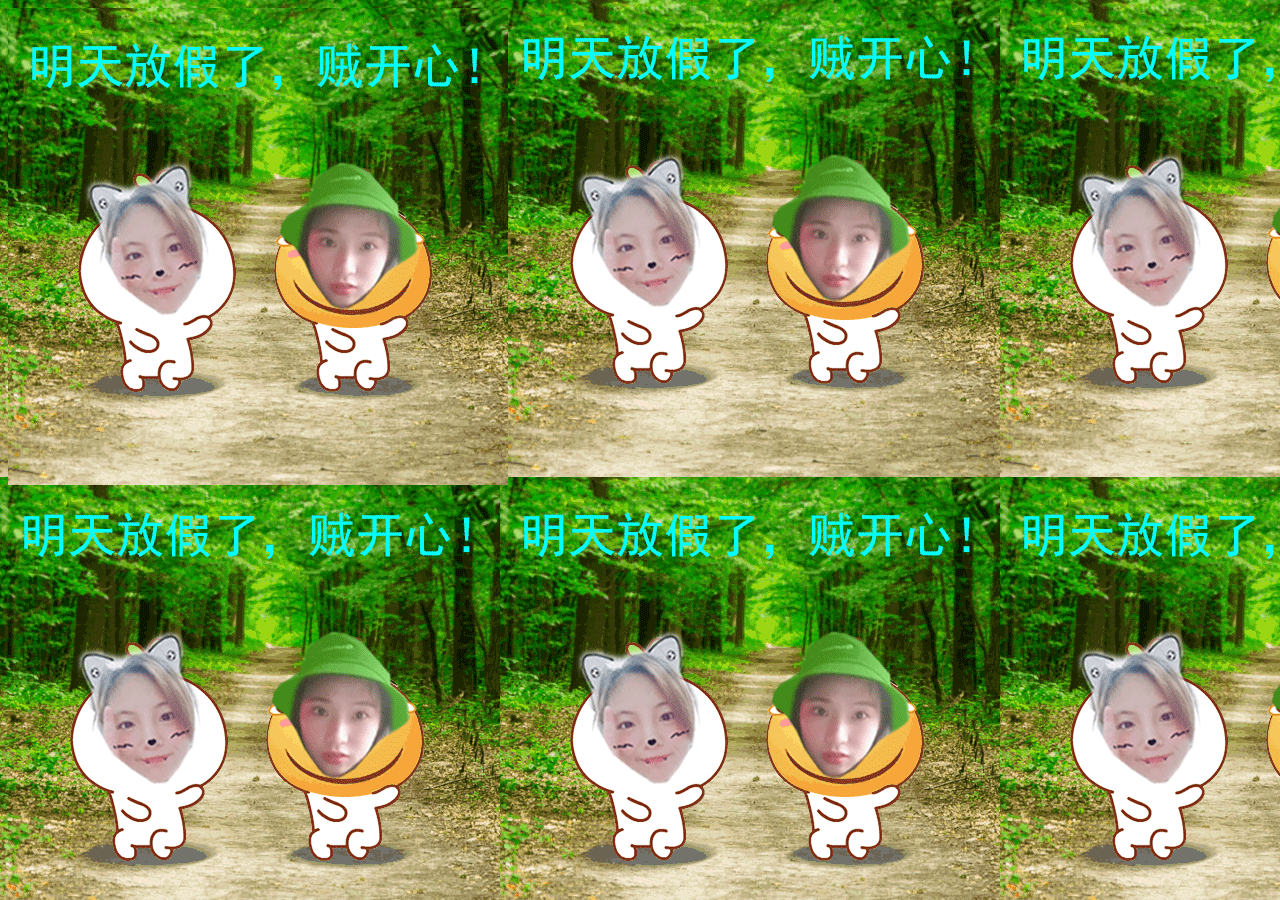
<file: 路径问题/index.html>
<!DOCTYPE html>
<html lang="en">
<head>
    <meta charset="UTF-8">
    <meta name="viewport" content="width=device-width, initial-scale=1.0">
    <meta http-equiv="X-UA-Compatible" content="ie=edge">
    <title>Document</title>
    <link rel="stylesheet" href="./css/index.css">
</head>
<body>
    <script src="js/index.js"></script>
</body>
</html>
</file>
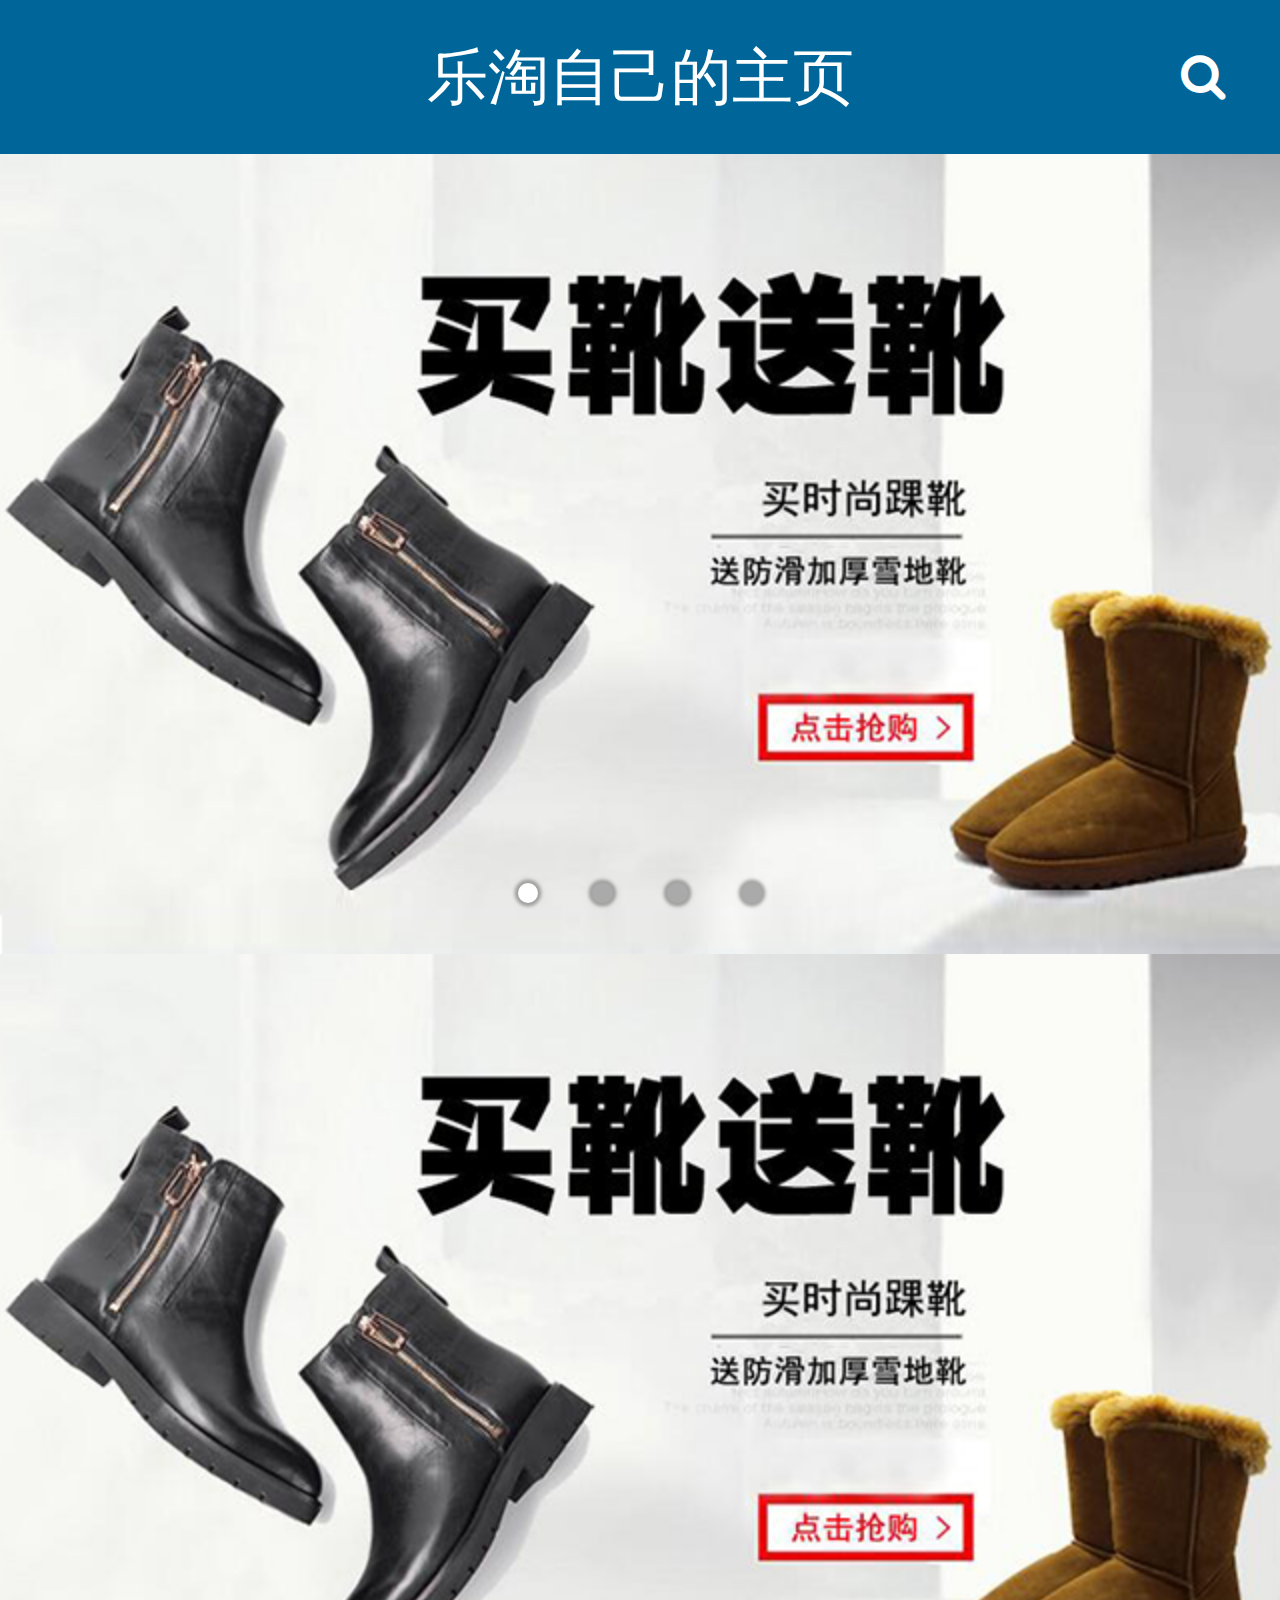
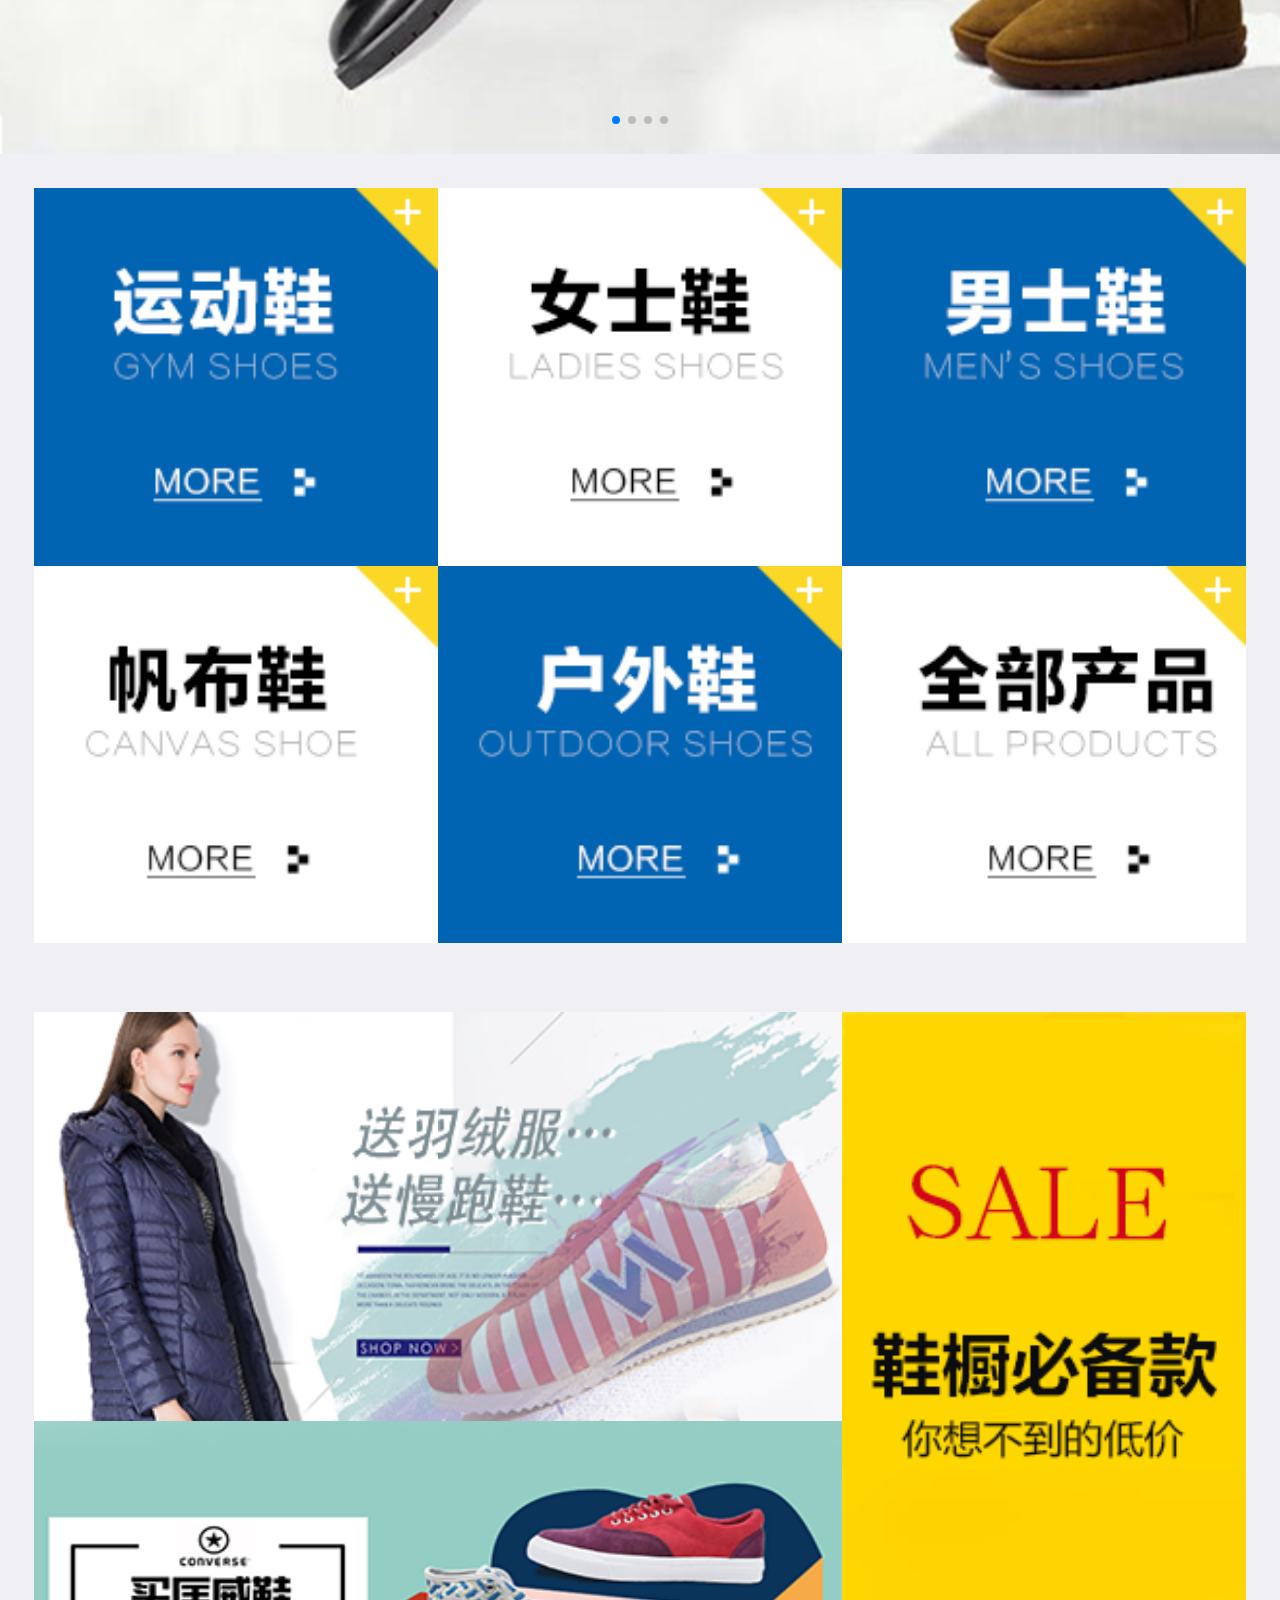
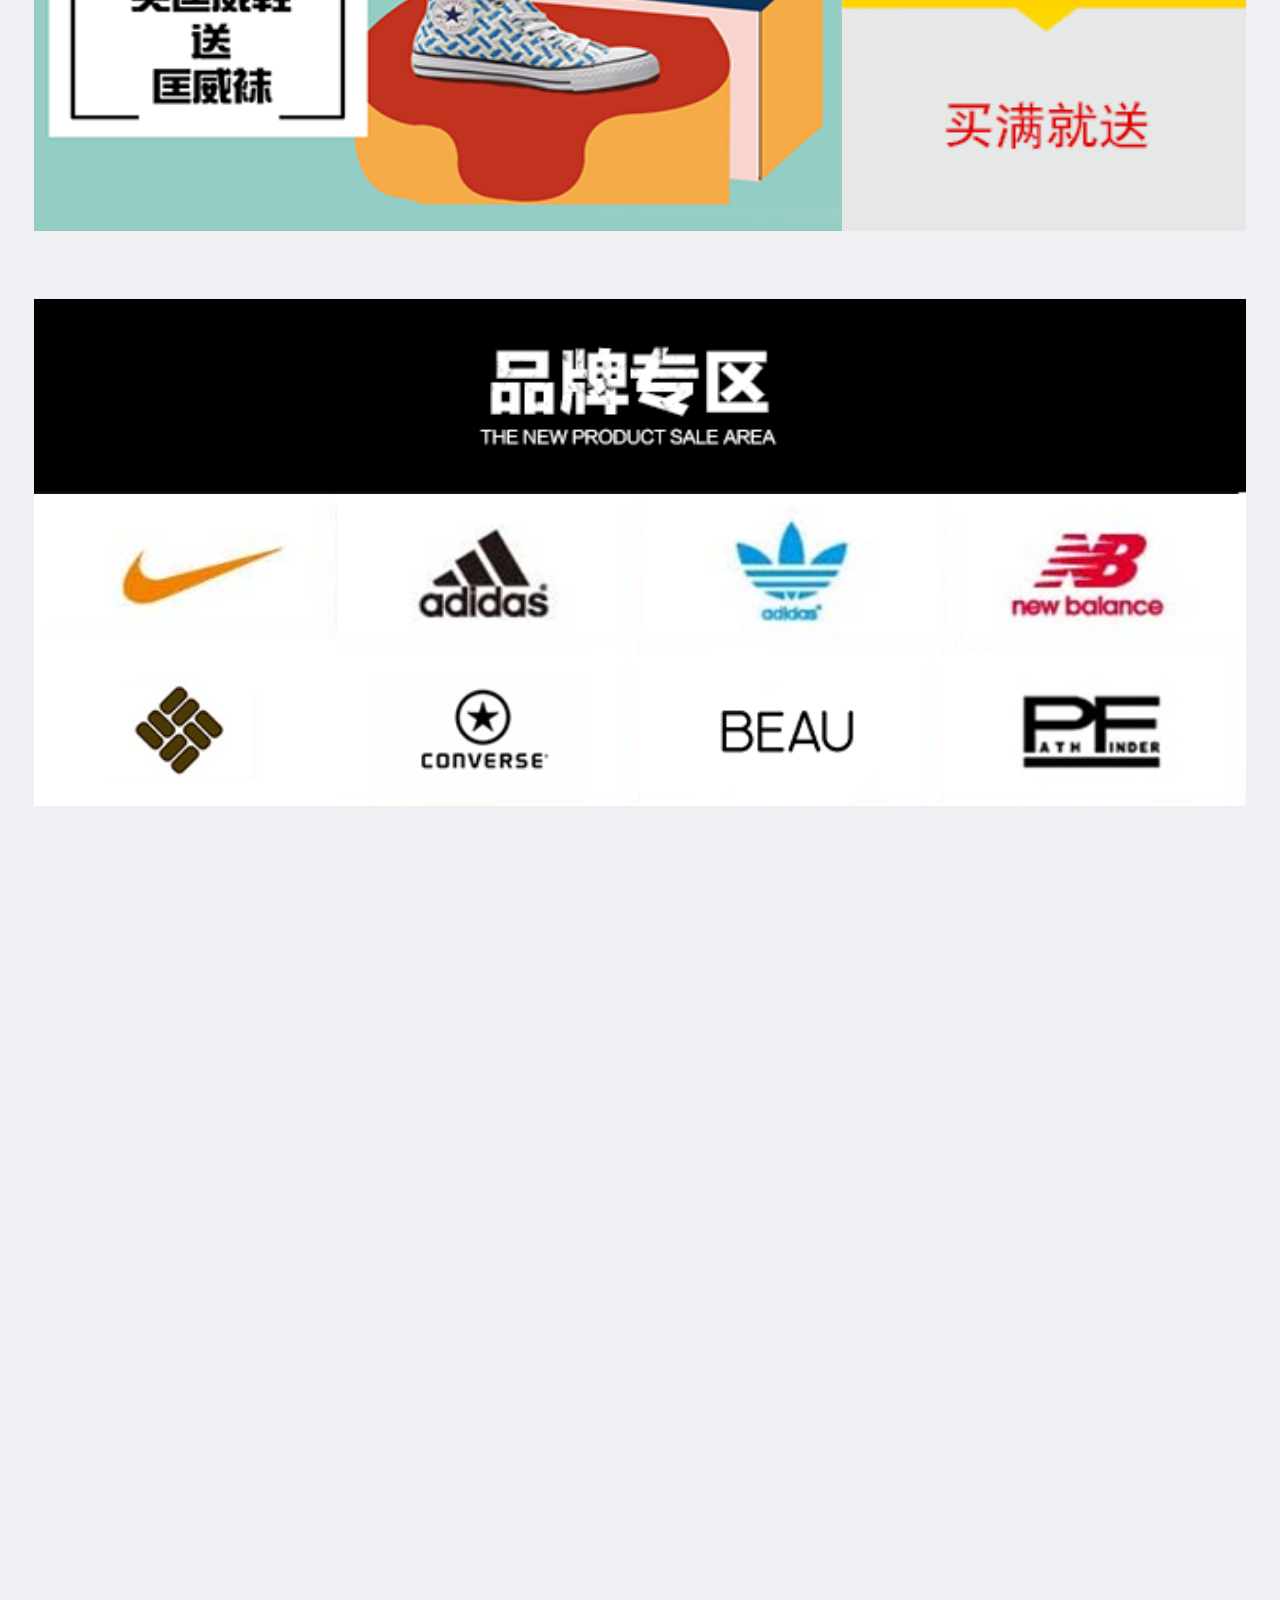
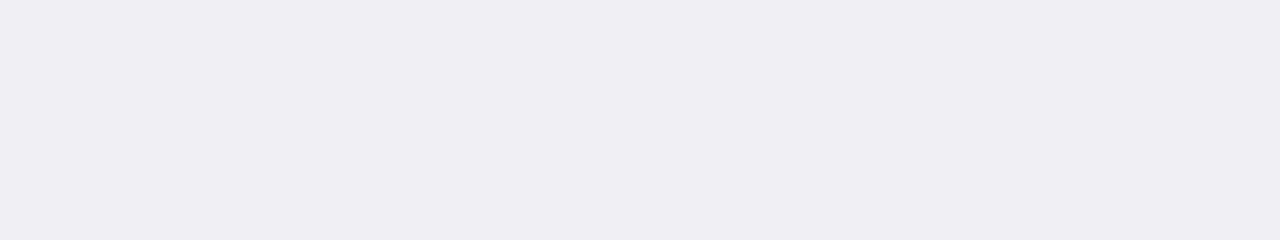
<file: public/m/index.html>
<!DOCTYPE html>
<html lang="en">

<head>
    <meta charset="UTF-8">
    <!-- 设置视口 -->
    <meta name="viewport" content="width=device-width; initial-scale=1.0; maximum-scale=1; user-scalable=no;">
    <title>自己的移动端主页</title>
    <!-- 引入mui的css文件 -->
    <link rel="stylesheet" href="./lib/mui/css/mui.css">
    <!-- 引入fontawesome字体图标库的css文件 -->
    <link rel="stylesheet" href="./lib/fontAwesome/css/font-awesome.css">
    <!-- 引入swiper的CSS,轮播图 -->
    <link rel="stylesheet" href="./lib/swiper/css/swiper.css">
    <!-- 引入自己的css文件 -->
    <link rel="stylesheet" href="./less/index.css">
</head>

<body>
    <!-- 头部区域 -->
    <header id="header">
        <div class="left"></div>
        <div class="center">
            <h4>乐淘自己的主页</h4>
        </div>
        <div class="right">
            <i class="fa fa-search"></i>
        </div>
    </header>
    <!-- 主体区域 -->
    <main id="main">
        <!-- 轮播图 -->
        <section class="slide">
            <div class="mui-slider">
                <!-- mui-slider-loop需要循环，加这个类名 -->
                <div class="mui-slider-group mui-slider-loop">
                    <!--支持循环，需要重复图片节点-->
                    <div class="mui-slider-item mui-slider-item-duplicate"><a href="#"><img
                                src="./images/banner4.png" /></a></div>
                    <div class="mui-slider-item"><a href="#"><img src="./images/banner1.png" /></a></div>
                    <div class="mui-slider-item"><a href="#"><img src="./images/banner2.png" /></a></div>
                    <div class="mui-slider-item"><a href="#"><img src="./images/banner3.png" /></a></div>
                    <div class="mui-slider-item"><a href="#"><img src="./images/banner4.png" /></a></div>
                    <!--支持循环，需要重复图片节点-->
                    <div class="mui-slider-item mui-slider-item-duplicate"><a href="#"><img
                                src="./images/banner1.png" /></a></div>
                </div>
                <div class="mui-slider-indicator">
                    <div class="mui-indicator mui-active"></div>
                    <div class="mui-indicator"></div>
                    <div class="mui-indicator"></div>
                    <div class="mui-indicator"></div>
                </div>
            </div>
            <!-- Swiper -->
            <div class="swiper-container">
                <div class="swiper-wrapper">
                    <div class="swiper-slide"><a href="#"><img src="./images/banner1.png" alt=""></a></div>
                    <div class="swiper-slide"><a href="#"><img src="./images/banner4.png" alt=""></a></div>
                    <div class="swiper-slide"><a href="#"><img src="./images/banner5.png" alt=""></a></div>
                    <div class="swiper-slide"><a href="#"><img src="./images/banner6.png" alt=""></a></div>
                </div>
                <!-- Add Pagination -->
                <div class="swiper-pagination"></div>
            </div>
        </section>
        <!-- 导航条 -->
        <nav class="nav">
            <div class="mui-row">
                <div class="mui-col-xs-4"><a href="#"><img src="./images/nav1.png" alt=""></a></div>
                <div class="mui-col-xs-4"><a href="#"><img src="./images/nav2.png" alt=""></a></div>
                <div class="mui-col-xs-4"><a href="#"><img src="./images/nav3.png" alt=""></a></div>
                <div class="mui-col-xs-4"><a href="#"><img src="./images/nav4.png" alt=""></a></div>
                <div class="mui-col-xs-4"><a href="#"><img src="./images/nav5.png" alt=""></a></div>
                <div class="mui-col-xs-4"><a href="#"><img src="./images/nav6.png" alt=""></a></div>
            </div>
        </nav>
        <!-- 广告区 -->
        <section class="banner">
            <div class="mui-row">
                <div class="mui-col-xs-8 left">
                    <a href="#">
                        <img src="./images/active1.png" alt="">
                        <img src="./images/active2.png" alt="">
                    </a>
                    <a href="#">
                        <img src="./images/active4.png" alt="">
                        <img src="./images/active5.png" alt="">
                    </a>
                </div>
                <div class="mui-col-xs-4 right">
                    <a href="#"><img src="./images/active3.png" alt=""></a>
                </div>
            </div>
        </section>
        <!-- 品牌专区   -->
        <section class="brand">
            <div class="title">
                <a href="">
                    <img src="./images/title0.png" alt="">
                </a>
            </div>
            <div class="content">
                <div class="mui-row">
                    <div class="mui-col-xs-3"><a href="#"><img src="./images/brand1.png" alt=""></a></div>
                    <div class="mui-col-xs-3"><a href="#"><img src="./images/brand2.png" alt=""></a></div>
                    <div class="mui-col-xs-3"><a href="#"><img src="./images/brand3.png" alt=""></a></div>
                    <div class="mui-col-xs-3"><a href="#"><img src="./images/brand4.png" alt=""></a></div>
                    <div class="mui-col-xs-3"><a href="#"><img src="./images/brand5.png" alt=""></a></div>
                    <div class="mui-col-xs-3"><a href="#"><img src="./images/brand6.png" alt=""></a></div>
                    <div class="mui-col-xs-3"><a href="#"><img src="./images/brand7.png" alt=""></a></div>
                    <div class="mui-col-xs-3"><a href="#"><img src="./images/brand8.png" alt=""></a></div>

                </div>
            </div>
        </section>
        <!-- 运动专区 -->
        <section class="sport"></section>
        <!-- 女士专区 -->
        <section class="women"></section>
        <!-- 男士专区 -->
        <section class="man"></section>
    </main>
    <!-- 底部区域 -->
    <footer id="footer" style="height:1000px;"></footer>
    <!-- 引入mui的js文件 -->
    <script src="./lib/mui/js/mui.js"></script>
    <!-- 引入zepto 获取元素，发送请求 -->
    <script src="./lib/zepto/zepto.min.js"></script>
    <!-- 有请求使用模板，引入模板引擎 -->
    <script src="./lib/artTemplate/template-web.js"></script>
    <!-- 引入swipwe的js swiper没有依赖jquer-->
    <script src="./lib/swiper/js/swiper.js"></script>
    <!-- 引入自己的js代码 -->
    <script src="./js/index.js"></script>
</body>

</html>
</file>
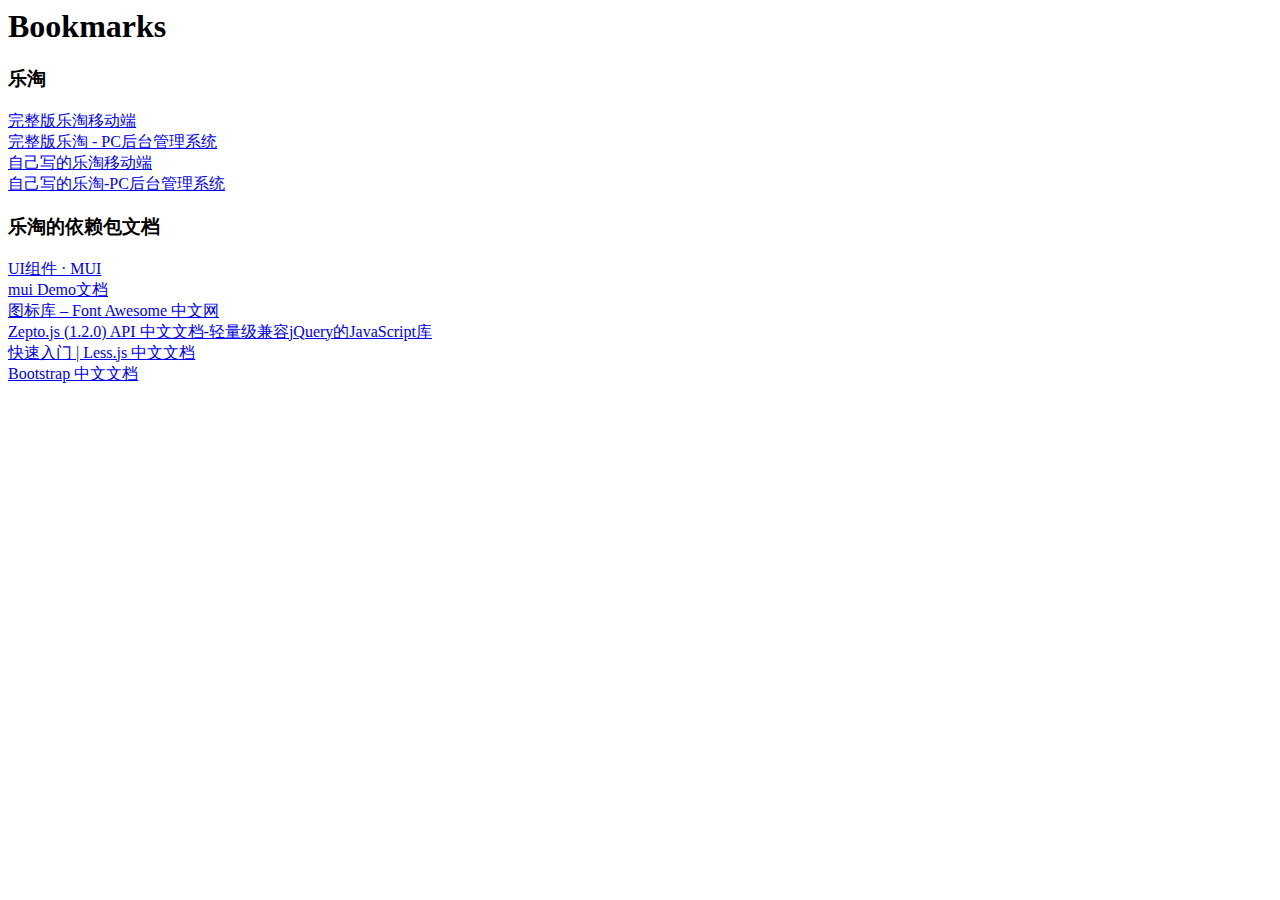
<file: docs/书签.html>
<!DOCTYPE NETSCAPE-Bookmark-file-1>
<!-- This is an automatically generated file.
     It will be read and overwritten.
     DO NOT EDIT! -->
<META HTTP-EQUIV="Content-Type" CONTENT="text/html; charset=UTF-8">
<TITLE>Bookmarks</TITLE>
<H1>Bookmarks</H1>

    <DL>
        <DT>
       
        <DT><H3 ADD_DATE="1528342423" LAST_MODIFIED="1532359633">乐淘</H3>
        <DL><p>
            <DT><A HREF="http://localhost:3000/mobile/index.html" ADD_DATE="1517109057" ICON="[data-uri]">完整版乐淘移动端</A>
            <DT><A HREF="http://localhost:3000/manage/login.html" ADD_DATE="1517109062">完整版乐淘 - PC后台管理系统</A>
            <DT><A HREF="http://localhost:3000/m/index.html" ADD_DATE="1517109065">自己写的乐淘移动端</A>
            <DT><A HREF="http://localhost:3000/admin/login.html" ADD_DATE="1517109095">自己写的乐淘-PC后台管理系统</A>
        </DL><p>
        <DT><H3 ADD_DATE="1528342423" LAST_MODIFIED="0">乐淘的依赖包文档</H3>
        <DL><p>
            <DT><A HREF="http://dev.dcloud.net.cn/mui/ui/" ADD_DATE="1513066024" ICON="[data-uri]">UI组件 · MUI</A>
            <DT><A HREF="http://www.dcloud.io/hellomui/" ADD_DATE="1514101120">mui Demo文档</A>
            <DT><A HREF="http://www.fontawesome.com.cn/faicons/" ADD_DATE="1514212230">图标库 – Font Awesome 中文网</A>
            <DT><A HREF="http://www.css88.com/doc/zeptojs_api/" ADD_DATE="1517111322">Zepto.js (1.2.0) API 中文文档-轻量级兼容jQuery的JavaScript库</A>
            <DT><A HREF="http://less.bootcss.com/" ADD_DATE="1517111337" ICON="[data-uri]">快速入门 | Less.js 中文文档</A>
            <DT><A HREF="http://v3.bootcss.com/" ADD_DATE="1517111363" ICON="[data-uri]">Bootstrap 中文文档</A>
        </DL><p>
</file>
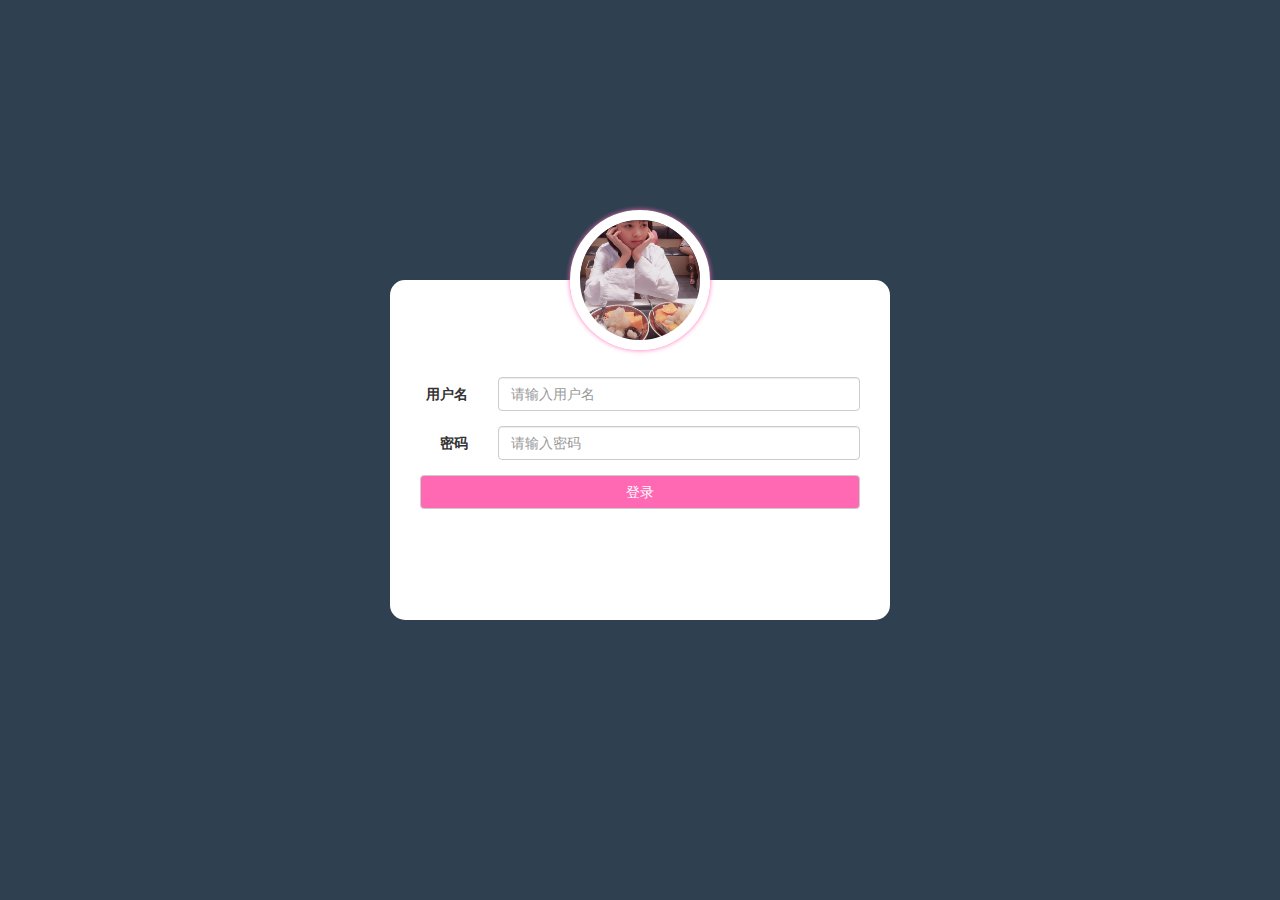
<file: public/manage/login.html>
<!DOCTYPE html>
<html lang="en">

<head>
    <meta charset="UTF-8">
    <title>员工登录</title>
    <!-- 1. 引入bootstrap的css -->
    <link rel="stylesheet" href="lib/bootstrap/css/bootstrap.css">
    <!-- 2. 引入字体图标的css -->
    <link rel="stylesheet" href="lib/font-awesome/css/font-awesome.css">
    <!-- 3. 引入登录页面Less -->
    <link rel="stylesheet/less" href="less/login.less">
    <!-- 4. 引入less.js编译器文件 -->
    <script src="lib/less/less.js"></script>
</head>

<body>
    <form class="form-horizontal">
    	  <img src="images/25.png" class="logo" alt="">
        <div class="form-group">
            <label for="inputEmail3" class="col-sm-2 control-label">用户名</label>
            <div class="col-sm-10">
                <input type="text" class="form-control username" id="inputEmail3" placeholder="请输入用户名">
            </div>
        </div>
        <div class="form-group">
            <label for="inputPassword3" class="col-sm-2 control-label">密码</label>
            <div class="col-sm-10">
                <input type="password" class="form-control password" id="inputPassword3" placeholder="请输入密码">
            </div>
        </div>
        <div class="form-group">
            <div class="col-sm-12">
                <button type="button" class="btn btn-default btn-login">登录</button>
            </div>
        </div>
    </form>
    <!-- 5. 引入jquery 因为bootstrap依赖jquery 在PC要兼容各种浏览器需要jqeury -->
    <script src="lib/jquery/jquery.js"></script>
    <!-- 6. 引入bootstrap的js -->
    <script src="lib/bootstrap/js/bootstrap.js"></script>
    <!-- 7. 引入模板引擎  注意引入template-web的文件 最新模板引擎-->
    <script src="lib/artTemplate/template-web.js"></script>
    <!-- 8. 引入登录的js文件 -->
    <script src="js/login.js"></script>
</body>

</html>
</file>
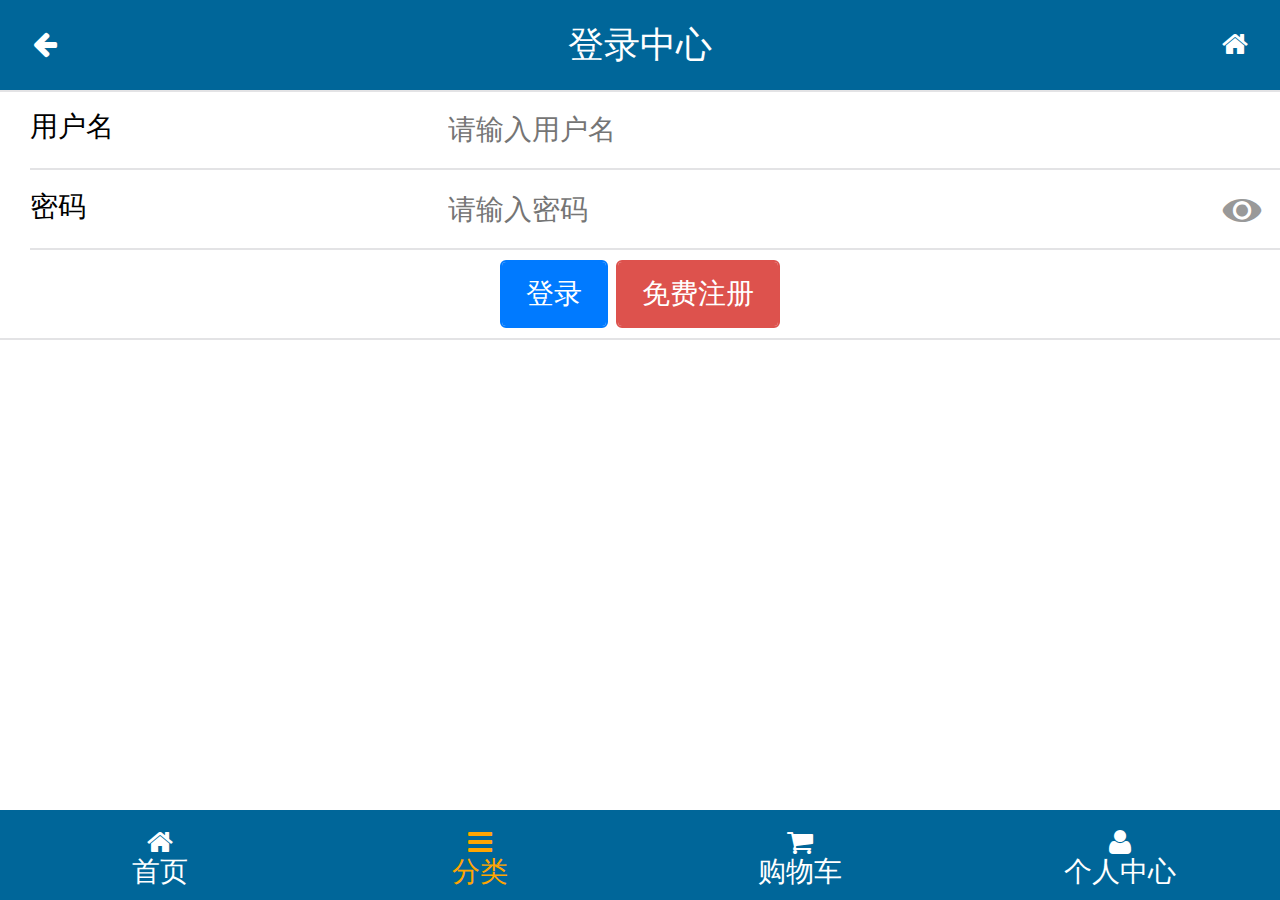
<file: public/mobile/login.html>
<!DOCTYPE html>
<html lang="en">

<head>
    <meta charset="UTF-8">
    <!-- 1. 添加视口 -->
    <meta name="viewport" content="width=device-width, user-scalable=no, initial-scale=1.0, maximum-scale=1.0, minimum-scale=1.0">
    <title>登录页面</title>
    <!-- 2. 引包 -->
    <!-- 1. 引入mui的CSS -->
    <link rel="stylesheet" href="lib/mui/css/mui.css">
    <!-- 2. 引入字体图标的CSS -->
    <link rel="stylesheet" href="lib/fontAwesome/css/font-awesome.css">
    <!-- 3. 引入登录的less文件 -->
    <link rel="stylesheet/less" href="less/login.less">
    <!-- 4. 引入less.js编译器文件 -->
    <script src="lib/less/less.js"></script>
    <!-- 5. 在页面前引入rem.js 等页面加载出来之前生效样式马上执行 -->
    <script src="js/rem.js"></script>
</head>

<body>
    <!-- 头部区域 -->
    <header id="header">
        <!-- javascript:history.back(); 使用历史记录的返回上一页的函数 -->
        <a href="javascript:history.back();" class="fa fa-arrow-left"></a>
        <h4>登录中心</h4>
        <a href="index.html" class="fa fa-home"></a>
    </header>
    <!-- 主体区域 -->
    <main id="main">
        <form class="mui-input-group">
            <div class="mui-input-row">
                <label>用户名</label>
                <input type="text" class="mui-input-clear username" placeholder="请输入用户名">
            </div>
            <div class="mui-input-row">
                <label>密码</label>
                <input type="password" class="mui-input-password password" placeholder="请输入密码">
            </div>
            <div class="mui-button-row">
                <button type="button" class="mui-btn mui-btn-primary btn-login">登录</button>
                <button type="button" class="mui-btn mui-btn-danger btn-register">免费注册</button>
            </div>
        </form>
    </main>
    <!-- 底部区域 -->
    <footer id="footer">
        <div class="mui-row">
            <!-- .mui-col-xs-3*4>a[href="#"]>i.fa.fa-home+span{首页} -->
            <div class="mui-col-xs-3 ">
                <a href="index.html"><i class="fa fa-home"></i><span>首页</span></a>
            </div>
            <div class="mui-col-xs-3">
                <a href="category.html" class="active"><i class="fa fa-bars"></i><span>分类</span></a>
            </div>
            <div class="mui-col-xs-3">
                <a href="cart.html"><i class="fa fa-shopping-cart"></i><span>购物车</span></a>
            </div>
            <div class="mui-col-xs-3">
                <a href="user.html"><i class="fa fa-user"></i><span>个人中心</span></a>
            </div>
        </div>
    </footer>
    <!-- 1. 引入mui的JS -->
    <script src="lib/mui/js/mui.js"></script>
    <!-- 2. 引入模板引擎的 注意引入template-web.js 最新版最简洁的  -->
    <script src="lib/artTemplate/template-web.js"></script>
    <!-- 3. 引入zepto的JS ajax dom操作的Js库 -->
    <script src="lib/zepto/zepto.min.js"></script>
    <!-- 4. 引入商品详情的JS文件 -->
    <script src="js/login.js"></script>
    <!-- <script src="js/detail.js"></script> -->
</body>

</html>
</file>
<file: 路径问题/css/index.css>
body{
    background-image:url(../a.gif) 
}
</file>
<file: public/m/less/index.css>
html{font-size:26.66667vw}body{font-size:.14rem}h1,h2,h3,h4,h5,h6{margin:0}img{vertical-align:middle}#header{display:flex}#header .left{width:45px;height:45px}#header .center{flex:1}#header .right{width:45px;height:45px}#header{display:flex;background-color:#006699;color:#ffffff}#header .left{width:.45rem;height:.45rem}#header .center{flex:1;text-align:center}#header .center h4{line-height:.45rem;font-weight:normal}#header .right{width:.45rem;height:.45rem;text-align:center;line-height:.45rem}#main .slide a{display:block}#main .slide a img{width:100%}#main .nav{padding:.1rem}#main .nav a{display:block}#main .nav a img{width:100%}#main .banner{padding:.1rem}#main .banner .left a{display:flex}#main .banner .left a img{width:50%;height:1.2rem}#main .banner .right a{display:block}#main .banner .right a img{width:100%;height:2.4rem}#main .brand{padding:.1rem}#main .brand .title a{display:block}#main .brand .title a img{width:100%}#main .brand .content a{display:block}#main .brand .content a img{width:100%}/*# sourceMappingURL=./index.css.map */
</file>
